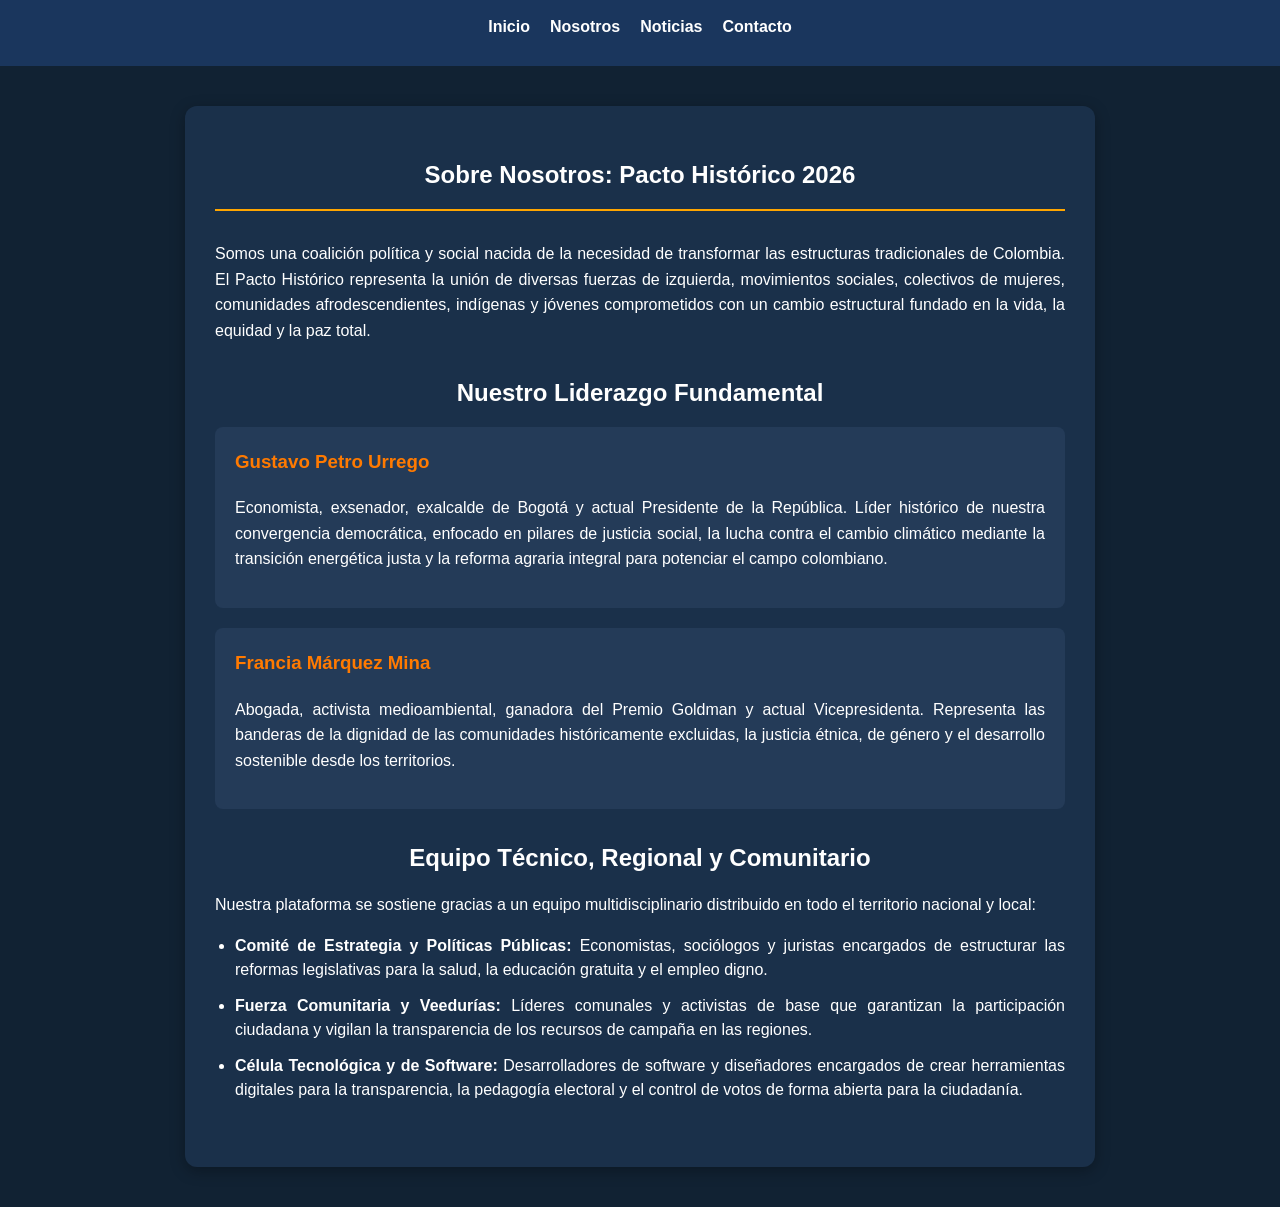
<file: nosotros.html>
<!DOCTYPE html>
<html lang="es">
<head>
    <meta charset="UTF-8">
    <meta name="viewport" content="width=device-width, initial-scale=1.0">
    <title>Sobre Nosotros - Campaña Política 2026</title>
    <link rel="stylesheet" href="css/style.css">
    <style>
        /* Estilos específicos para centrar y estructurar esta sección */
        body {
            background-color: #112233; 
            color: #ffffff;
            font-family: sans-serif;
            margin: 0;
            padding: 0;
        }
        .container-nosotros {
            max-width: 850px;
            margin: 40px auto;
            padding: 30px;
            background-color: #1a304a; 
            border-radius: 12px;
            box-shadow: 0 4px 15px rgba(0,0,0,0.3);
        }
        h1, h2, h3 {
            color: #ffffff;
            text-align: center; 
        }
        h1 {
            border-bottom: 2px solid orange; /* Corregido sin el # */
            padding-bottom: 15px;
            margin-bottom: 30px;
        }
        .seccion-contenido {
            margin-bottom: 35px;
            line-height: 1.6;
            text-align: justify; 
        }
        .perfil-lider {
            background-color: #243b58;
            padding: 20px;
            border-radius: 8px;
            margin-bottom: 20px;
        }
        .perfil-lider h3 {
            text-align: left;
            margin-top: 0;
            color: #ff7a00; 
        }
        ul {
            padding-left: 20px;
        }
        li {
            margin-bottom: 12px;
            line-height: 1.5;
        }
    </style>
</head>
<body>

    <!-- Navegación -->
    <header>
        <nav>
            <ul>
                <li><a href="index.html">Inicio</a></li>
                <li><a href="nosotros.html" class="active">Nosotros</a></li>
                <li><a href="index.html#propuestas">Noticias</a></li>
                <li><a href="index.html#contacto">Contacto</a></li>
            </ul>
        </nav>
    </header>

    <!-- Contenedor Centrado -->
    <main class="container-nosotros">
        
        <section class="seccion-contenido">
            <h1>Sobre Nosotros: Pacto Histórico 2026</h1>
            <p>Somos una coalición política y social nacida de la necesidad de transformar las estructuras tradicionales de Colombia. El Pacto Histórico representa la unión de diversas fuerzas de izquierda, movimientos sociales, colectivos de mujeres, comunidades afrodescendientes, indígenas y jóvenes comprometidos con un cambio estructural fundado en la vida, la equidad y la paz total.</p>
        </section>

        <h2>Nuestro Liderazgo Fundamental</h2>
        
        <section class="seccion-contenido">
            <div class="perfil-lider">
                <h3>Gustavo Petro Urrego</h3>
                <p>Economista, exsenador, exalcalde de Bogotá y actual Presidente de la República. Líder histórico de nuestra convergencia democrática, enfocado en pilares de justicia social, la lucha contra el cambio climático mediante la transición energética justa y la reforma agraria integral para potenciar el campo colombiano.</p>
            </div>
            
            <div class="perfil-lider">
                <h3>Francia Márquez Mina</h3>
                <p>Abogada, activista medioambiental, ganadora del Premio Goldman y actual Vicepresidenta. Representa las banderas de la dignidad de las comunidades históricamente excluidas, la justicia étnica, de género y el desarrollo sostenible desde los territorios.</p>
            </div>
        </section>

        <h2>Equipo Técnico, Regional y Comunitario</h2>
        
        <section class="seccion-contenido">
            <p>Nuestra plataforma se sostiene gracias a un equipo multidisciplinario distribuido en todo el territorio nacional y local:</p>
            <ul>
                <li><strong>Comité de Estrategia y Políticas Públicas:</strong> Economistas, sociólogos y juristas encargados de estructurar las reformas legislativas para la salud, la educación gratuita y el empleo digno.</li>
                <li><strong>Fuerza Comunitaria y Veedurías:</strong> Líderes comunales y activistas de base que garantizan la participación ciudadana y vigilan la transparencia de los recursos de campaña en las regiones.</li>
                <li><strong>Célula Tecnológica y de Software:</strong> Desarrolladores de software y diseñadores encargados de crear herramientas digitales para la transparencia, la pedagogía electoral y el control de votos de forma abierta para la ciudadanía.</li>
            </ul>
        </section>

    </main>

</body>
</html>
</file>
<file: css/style.css>
:root {
    --primary-color: #1a365d; /* Azul Institucional */
    --accent-color: #e65c00;  /* Naranja de Acción */
    --text-dark: #2d3748;
    --bg-light: #f7fafc;
}

body {
    font-family: 'Segoe UI', Tahoma, Geneva, Verdana, sans-serif;
    margin: 0;
    padding: 0;
    color: var(--text-dark);
    background-color: var(--bg-light);
}

/* Header & Nav */
header {
    background-color: var(--primary-color);
    padding: 15px 20px;
}

header nav ul {
    list-style: none;
    margin: 0;
    padding: 0;
    display: flex;
    justify-content: center;
    gap: 20px;
}

header nav ul li a {
    color: white;
    text-decoration: none;
    font-weight: bold;
}

/* Hero Section */
.hero {
    display: flex;
    flex-wrap: wrap;
    align-items: center;
    justify-content: center;
    padding: 60px 20px;
    background: linear-gradient(135deg, var(--primary-color) 60%, #2a4365);
    color: white;
    min-height: 80vh;
}

.hero-text {
    flex: 1;
    min-width: 300px;
    padding: 20px;
}

.hero-text h1 {
    font-size: 3rem;
    margin-bottom: 20px;
    font-weight: 800;
}

.hero-img {
    flex: 1;
    min-width: 300px;
    text-align: center;
}

.hero-img img {
    max-width: 100%;
    height: auto;
    border-radius: 10px;
    box-shadow: 0 10px 20px rgba(0,0,0,0.3);
}

/* Botón de Acción */
.btn-cta {
    background-color: var(--accent-color);
    color: white;
    padding: 15px 30px;
    border: none;
    border-radius: 5px;
    font-size: 1.2rem;
    font-weight: bold;
    cursor: pointer;
    text-decoration: none;
    transition: transform 0.2s;
    display: inline-block;
}

.btn-cta:hover {
    transform: scale(1.05);
}

/* Sección de Propuestas */
.propuestas {
    padding: 60px 20px;
    text-align: center;
}

.grid-propuestas {
    display: grid;
    grid-template-columns: repeat(auto-fit, minmax(250px, 1fr));
    gap: 20px;
    margin-top: 40px;
}

.card {
    background: white;
    padding: 30px;
    border-radius: 8px;
    box-shadow: 0 4px 6px rgba(0,0,0,0.05);
    border-top: 5px solid var(--primary-color);
}

/* Formulario */
.contacto {
    background-color: #edf2f7;
    padding: 60px 20px;
    text-align: center;
}

form {
    max-width: 500px;
    margin: 0 auto;
    background: white;
    padding: 30px;
    border-radius: 8px;
    box-shadow: 0 4px 10px rgba(0,0,0,0.1);
}

input {
    width: 100%;
    padding: 12px;
    margin: 10px 0 20px 0;
    border: 1px solid #cbd5e0;
    border-radius: 4px;
    box-sizing: border-box;
}

/* Footer */
footer {
    background-color: #1a365d; 
    color: white; 
    text-align: center; 
    padding: 20px; 
    margin-top: 40px;
}

footer a {
    color: #e65c00; 
    margin: 0 5px; 
    text-decoration: none; 
    font-weight: bold;
}
</file>
